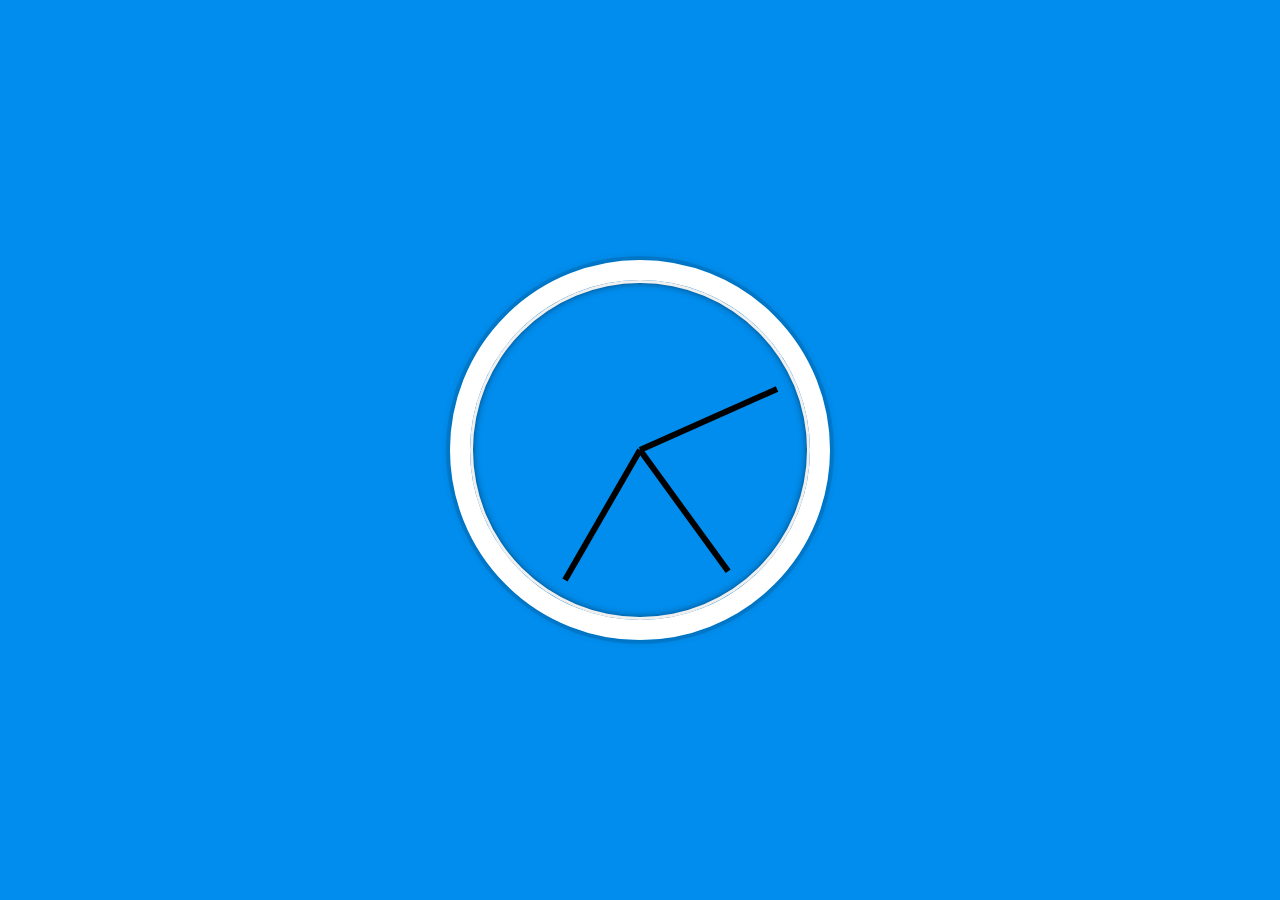
<file: 02 - JS and CSS Clock/index-START.html>
<!DOCTYPE html>
<html lang="en">
<head>
  <meta charset="UTF-8">
  <title>JS + CSS Clock</title>
</head>
<body>


    <div class="clock">
      <div class="clock-face">
        <div class="hand hour-hand"></div>
        <div class="hand min-hand"></div>
        <div class="hand second-hand"></div>
      </div>
    </div>


  <style>
    html {
      background: #018DED url(http://unsplash.it/1500/1000?image=881&blur=50);
      background-size: cover;
      font-family: 'helvetica neue';
      text-align: center;
      font-size: 10px;
    }

    body {
      margin: 0;
      font-size: 2rem;
      display: flex;
      flex: 1;
      min-height: 100vh;
      align-items: center;
    }

    .clock {
      width: 30rem;
      height: 30rem;
      border: 20px solid white;
      border-radius: 50%;
      margin: 50px auto;
      position: relative;
      padding: 2rem;
      box-shadow:
        0 0 0 4px rgba(0,0,0,0.1),
        inset 0 0 0 3px #EFEFEF,
        inset 0 0 10px black,
        0 0 10px rgba(0,0,0,0.2);
    }

    .clock-face {
      position: relative;
      width: 100%;
      height: 100%;
      transform: translateY(-3px); /* account for the height of the clock hands */
    }

    .hand {
      width: 50%;
      height: 6px;
      background: black;
      position: absolute;
      top: 50%;
      transform-origin: 100%; /* this is the origin of our transformation adjustments. transforms along the x-axis, default is 50% */
      transform: rotate(90deg); /* now all hands are pointing up */
      transition: all 0.5s; /* all transitions occur ever 0.5 seconds */
      transition-timing-function: cubic-bezier(0.075, 0.82, 0.165, 1); /* this makes our tick go back, we can customize this in the chrome editor*/
    }

  </style>

  <script>
    const secondHand = document.querySelector('.second-hand');
    const minuteHand = document.querySelector('.min-hand');
    const hourHand = document.querySelector('.hour-hand');
    const clockHands = document.querySelectorAll('.hand'); // get all hands
    function setDate() {
      const now = new Date(); // this is getting the exact time
      const seconds = now.getSeconds(); // this is now getting the current seconds
      const minutes = now.getMinutes();
      const hours = now.getHours();
      const secondsDegrees = ((seconds / 60) * 360) + 90; // this gives us the degrees we need to show each second. +90 for resetting our intial offset styling
      const minutesDegrees = ((minutes / 60) * 360) + 90; 
      const hoursDegrees = ((hours / 12) * 360) + 90; // divide by 12 as we go 
      secondHand.style.transform = `rotate(${secondsDegrees}deg)`;
      minuteHand.style.transform = `rotate(${minutesDegrees}deg)`;
      hourHand.style.transform = `rotate(${hoursDegrees}deg)`;

      // TODO: Replace this with helper function
      // Styling results in a janky reset every time a hand reaches 90 degrees (once every 60 seconds). If we temporarily remove it, hand continues ticking smoothly.
      if (secondsDegrees === 90) {
        console.log("resetting second hand");
        secondHand.style.transition = 'all 0.0s';
        //clockHands.forEach(hand => hand.style.transition = 'all 0.0s');
      }

      /* These loops are causing it to break */
      /*
      if (minutesDegrees === 90) {
        console.log("resetting minute hand");
        minuteHand.style.transition = 'none';
      }

      if (hoursDegrees === 90) {
        console.log("resetting hour hand");
        hourHand.style.transition = 'none';
      }
      */
      

      else {
        clockHands.forEach(hand => hand.style.transition = ''); // this resets transition for all hands
      }
    }

    setInterval(setDate, 1000); // this script runs every second

  </script>
</body>
</html>
</file>
